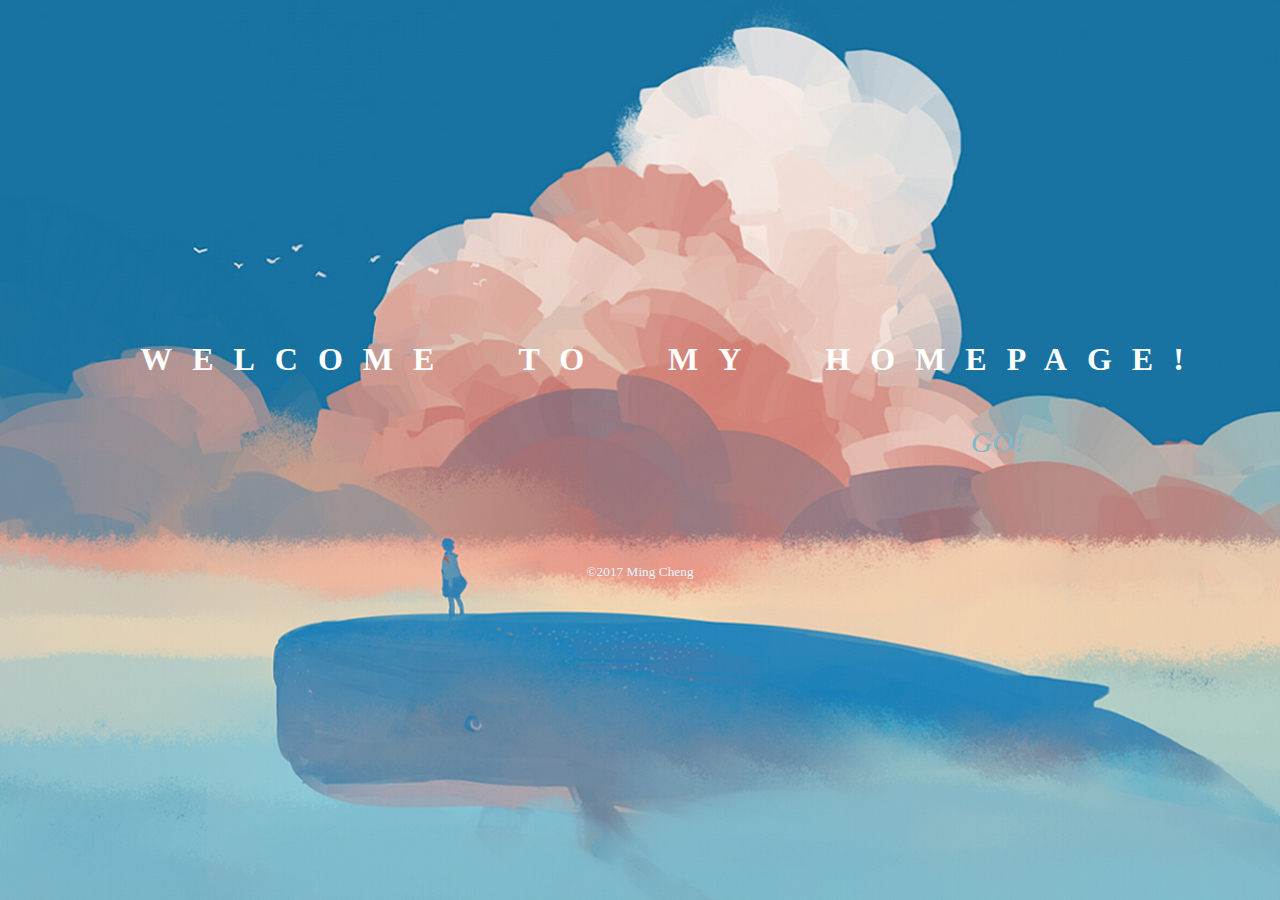
<file: index.html>
<!DOCTYPE html> 

<html> 

<head> 

	<meta charset="utf-8"> 

	<title>1509743-Linkpage</title>

  	<link rel="stylesheet" href="linkpage.css"> 

	<meta http-equiv="refresh" content="3; URL=1509743-Homepage.html">

</head> 

<body>

<div id="welcome">

	<a href="1509743-Homepage.html"><h1>WELCOME</h1><h1>TO</h1><h1>MY</h1><h1>HOMEPAGE!</h1></a>

</div>

<div id="go">

	<a href="1509743-Homepage.html">GO!</a>

</div>

<footer id="foot">

	<small>&copy;2017 Ming Cheng</small>
	
</footer>

</body> 

</html>
</file>
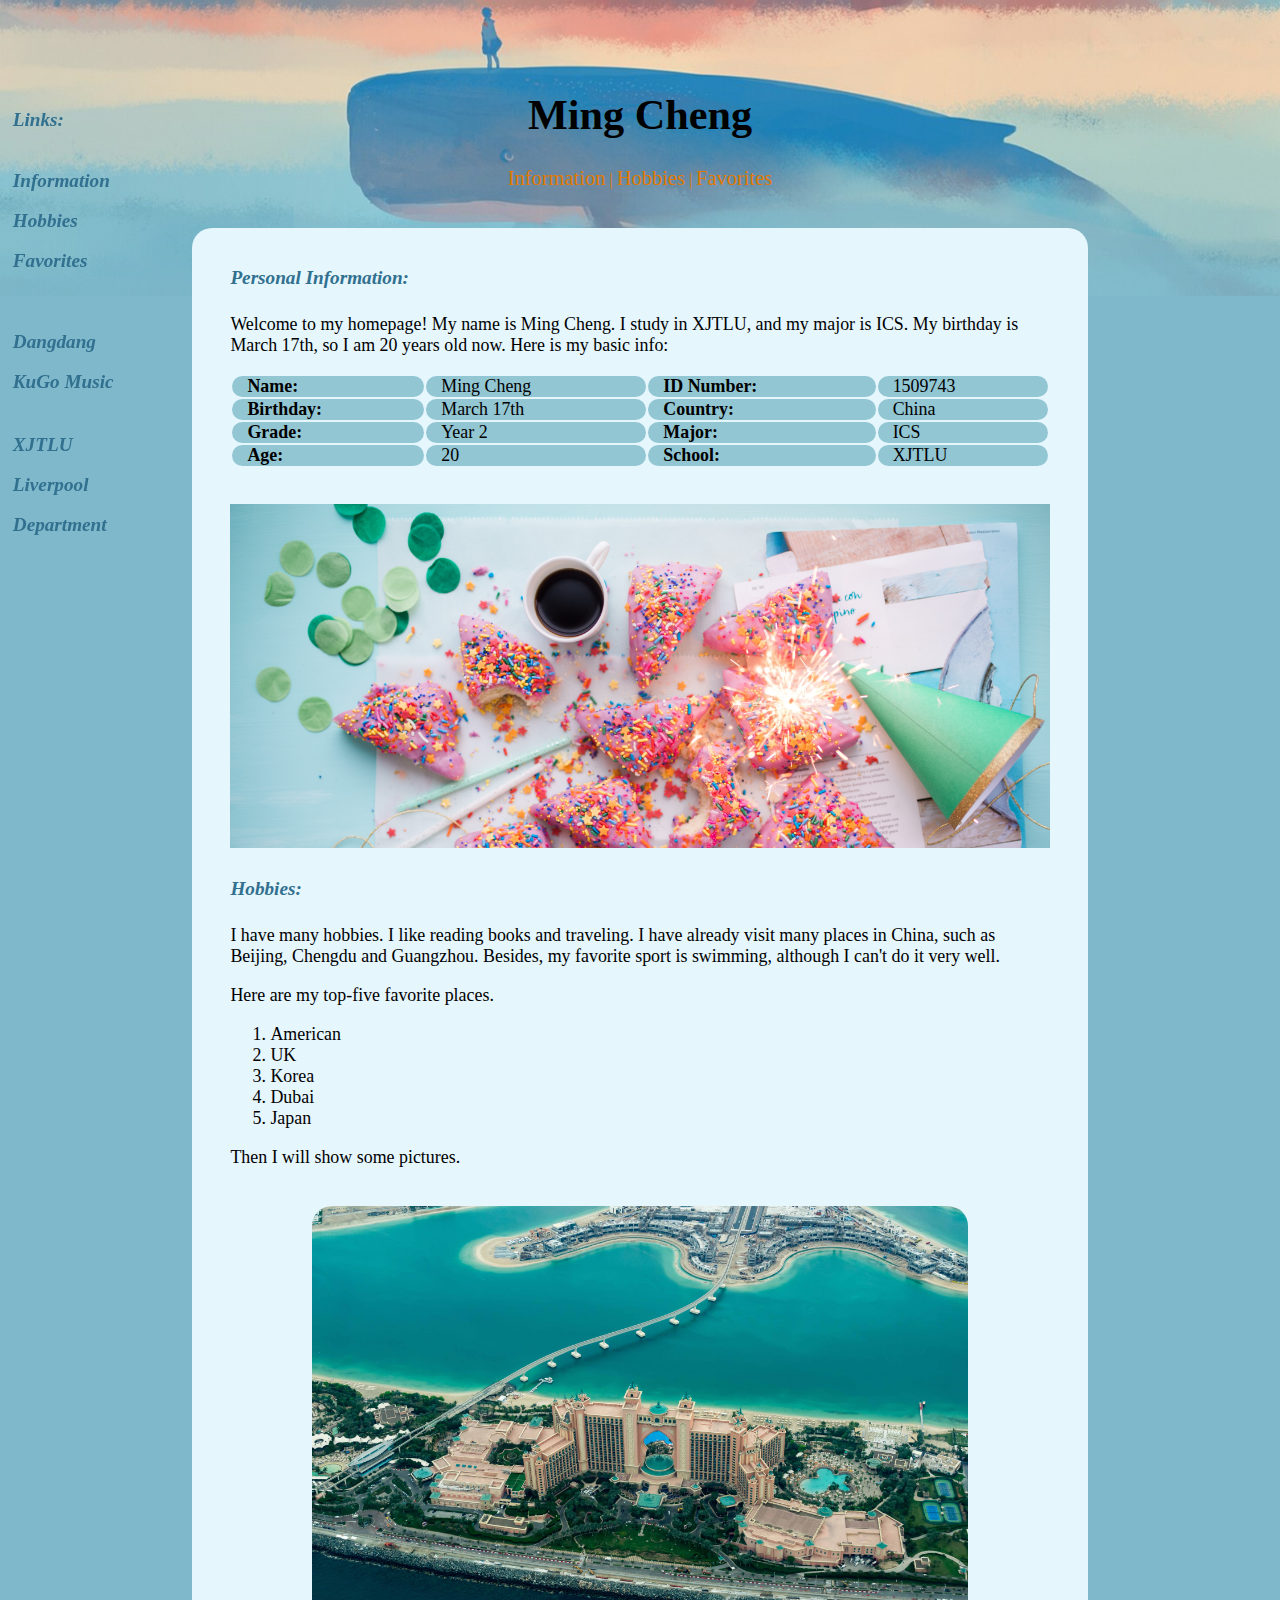
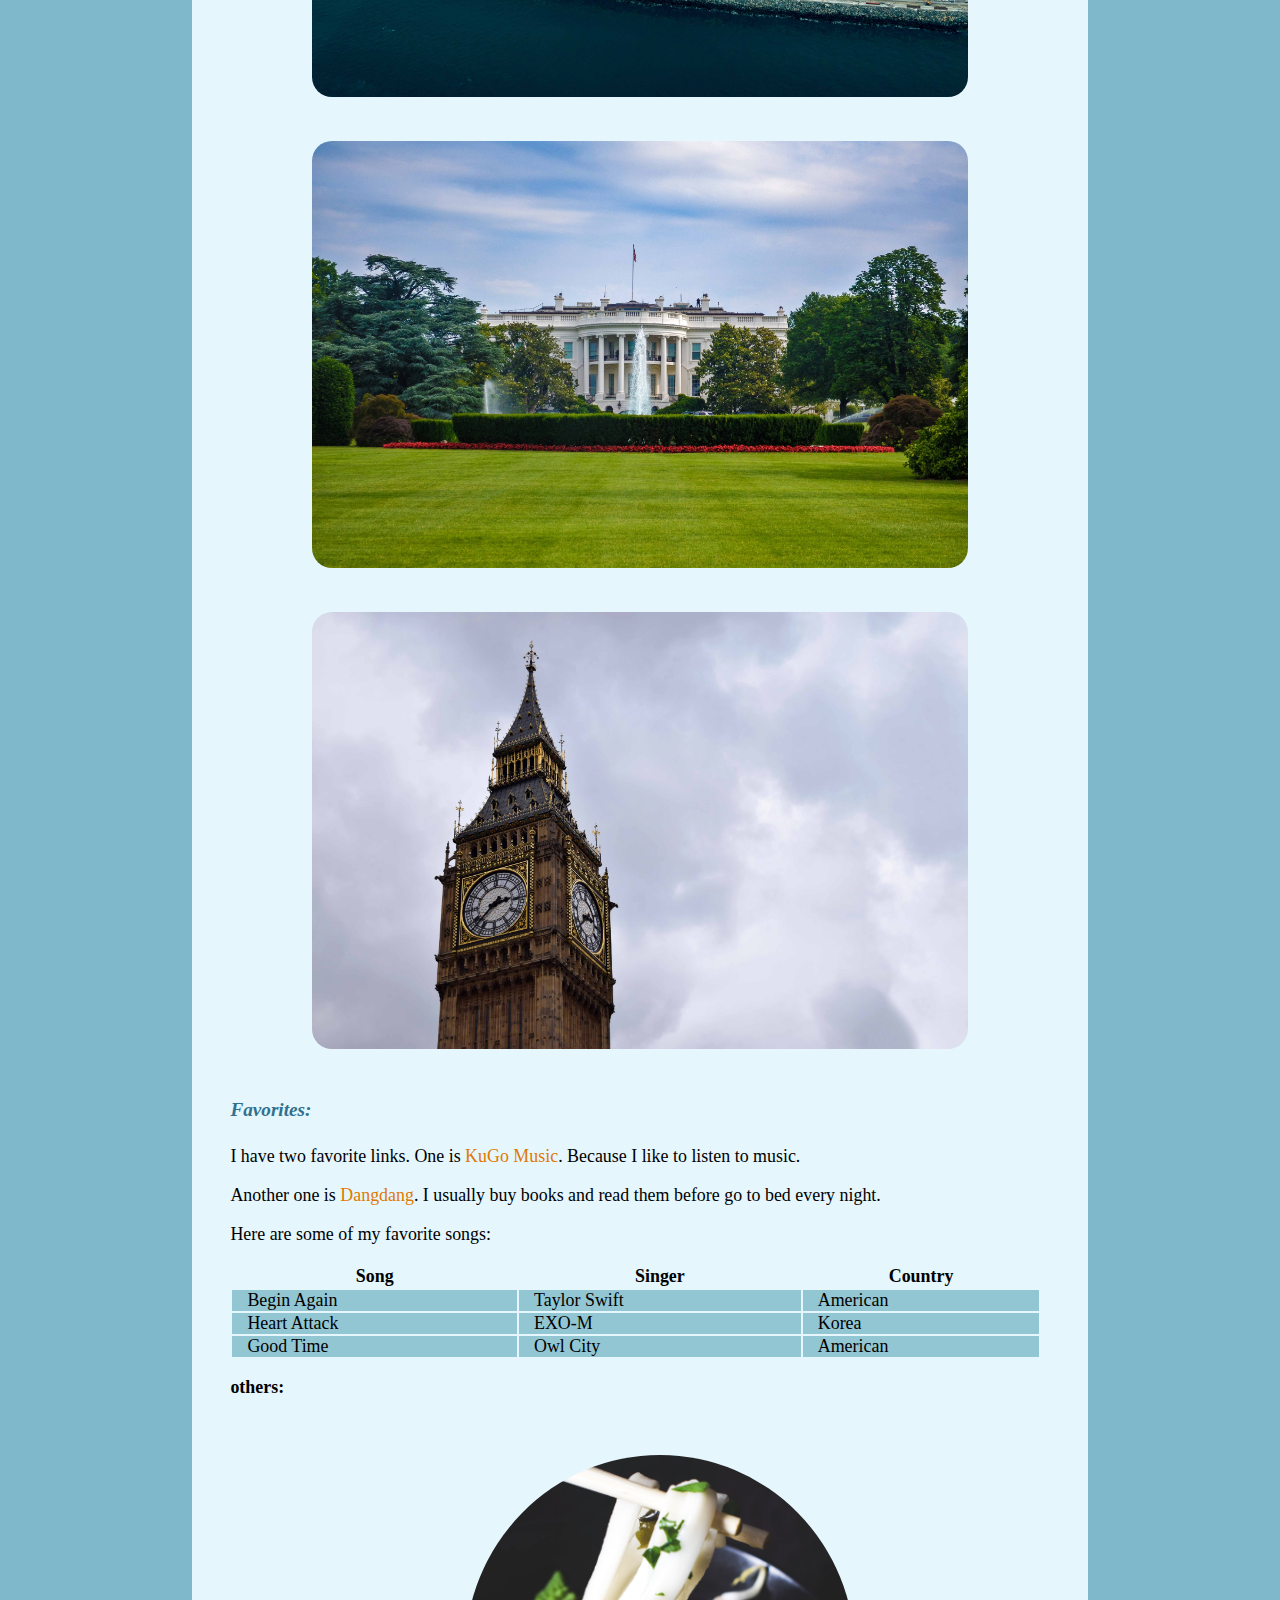
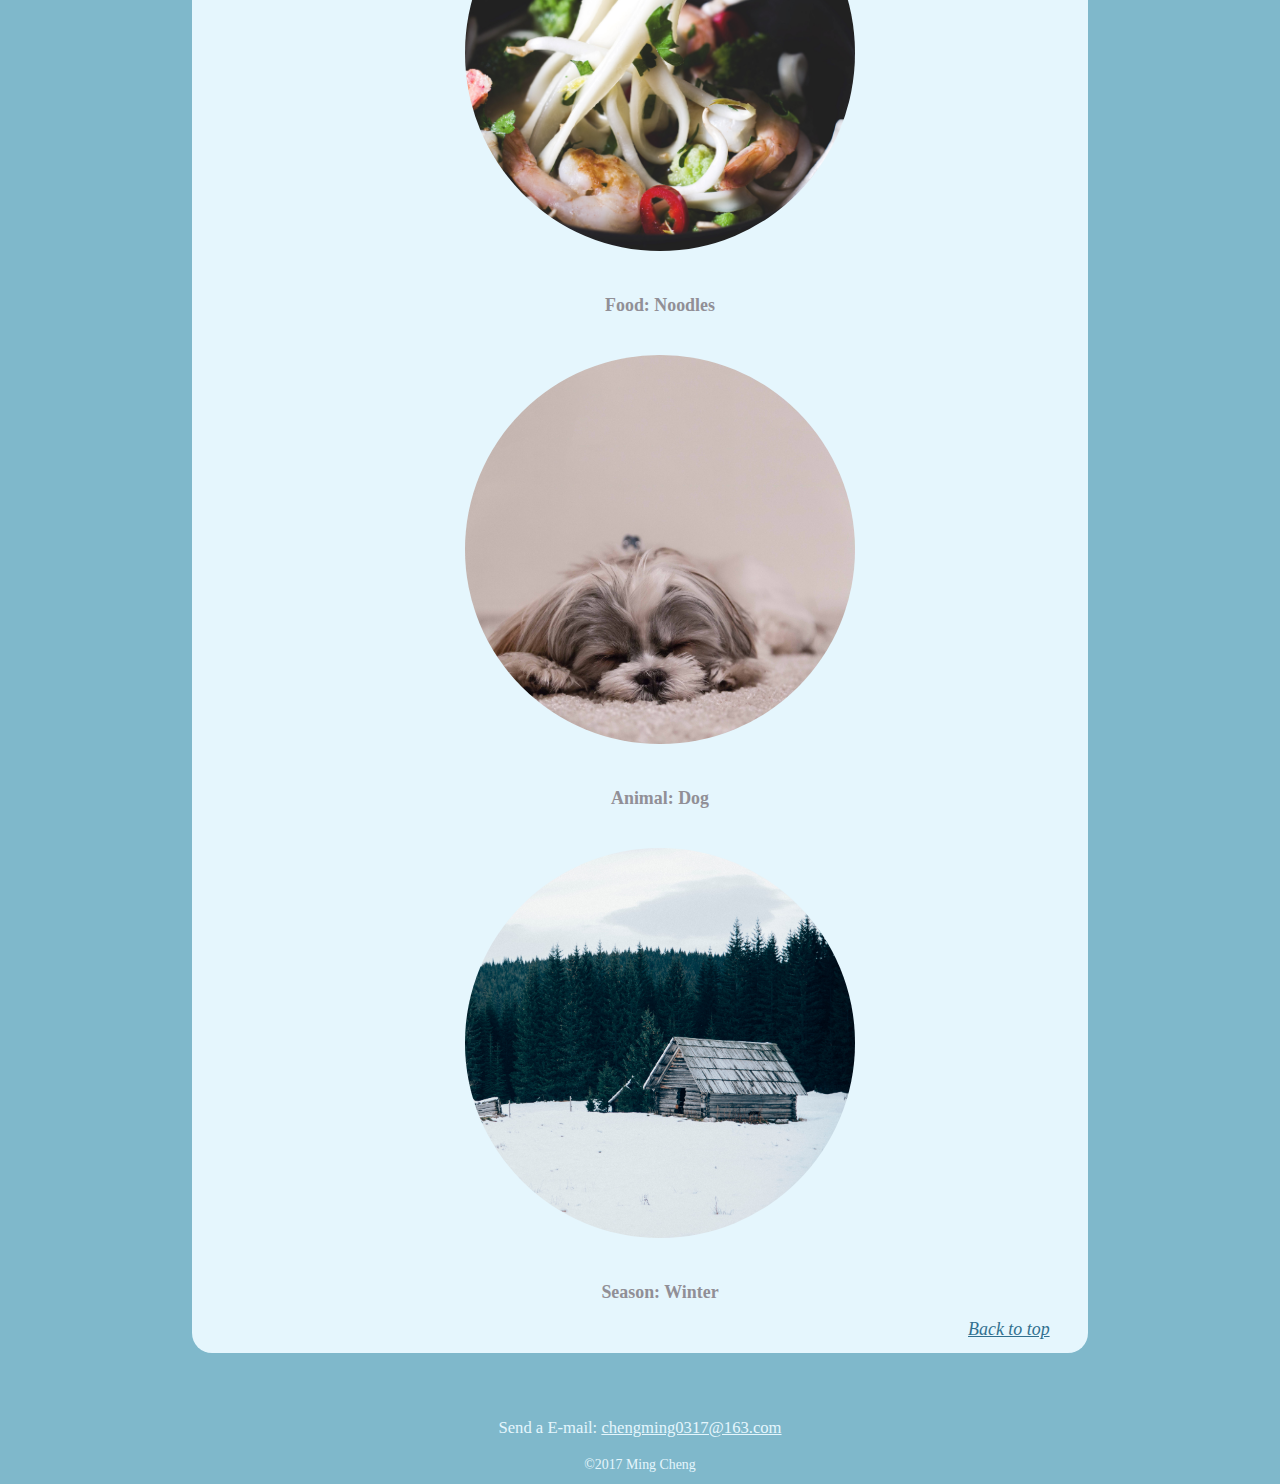
<file: 1509743-Homepage.html>
<!DOCTYPE html> 

<html lang="en"> 

<!--html head-->

<head> 

    <meta charset="utf-8"> 

    <title>1509743-Homepage</title> 

    <link rel="stylesheet" type="text/css" href="1509743-Homepage.css">

</head> 

<!--html body-->

<body><div id="background"><img src="bg1.jpg" alt="background"></div>

<!--body nevigation-->

<article id="nevigation">

	<h3>Links:</h3>

		<div class="basiclinks">

		<a href="#info">Information</a><br><br>

		<a href="#hobby">Hobbies</a><br><br>

		<a href="#favorite">Favorites</a><br><br>

		</div>

		<div class="basiclinks">

		<a href="http://www.dangdang.com">Dangdang</a><br><br>

		<a href="http://www.kugou.com">KuGo Music</a>

		</div>

		<div class="basiclinks">

		<a href="http://www.xjtlu.edu.cn/en/">XJTLU</a><br><br>

		<a href="https://www.liverpool.ac.uk/">Liverpool</a><br><br>

		<a href="http://www.xjtlu.edu.cn/en/departments/academic-departments/computer-science-and-software-engineering/">Department</a>

		</div>

</article>

<!--body header-->

<header id="head">

	<h1>Ming Cheng</h1>

    <span><a href="#info">Information</a></span>
    <span>|</span>
	<span><a href="#hobby">Hobbies</a></span>
	<span>|</span>		
	<span><a href="#favorite">Favorites</a></span>

</header>

<!--body body-->

<div id="article">

<!--body body info-->
	
	<section id="info">
		
		<h4>Personal Information:</h4>

		<p>Welcome to my homepage! My name is Ming Cheng. I study in XJTLU, and my major is ICS. My birthday is March 17th, so I am 20 years old now. Here is my basic info: </p>

		<table>    
					
			<tbody>

				<tr><td>Name:</td><td>Ming Cheng</td><td>ID Number:</td><td>1509743</td></tr>
				<tr><td>Birthday:</td><td>March 17th</td><td>Country:</td><td>China</td></tr>        
				<tr><td>Grade:</td><td>Year 2</td><td>Major:</td><td>ICS</td></tr>       
				<tr><td>Age:</td><td>20</td><td>School:</td><td>XJTLU</td></tr>

			</tbody>  
					
		</table><br><br>

			<img src="birthday1.jpg" alt="birthday">

	</section>

<!--body body hobby-->

	<section id="hobby">

		<h4>Hobbies:</h4> 

		<p>I have many hobbies. I like reading books and traveling. 
		I have already visit many places in China, such as Beijing, Chengdu and Guangzhou. Besides, my favorite sport is swimming, although I can't do it very well.</p>

	    <p>Here are my top-five favorite places.</p>

		<ol>
      		<li>American</li>     
      		<li>UK</li>     
      		<li>Korea</li>
      		<li>Dubai</li>
      		<li>Japan</li>
		</ol> 

		<p>Then I will show some pictures.</p>

		<div id="img">

		<img src="dubai.jpg" alt="Dubai">
		
		<img src="america.jpg" alt="American">
		
		<img src="uk.jpg" alt="UK">

		</div>

	</section>

<!--body body favorite-->

	<section id="favorite">

		<h4>Favorites:</h4>

		<p>I have two favorite links. One is <a href="http://www.kugou.com">KuGo Music</a>. Because I like to listen to music.</p>

		<p>Another one is <a href="http://www.dangdang.com">Dangdang</a>. I usually buy books and read them before go to bed every night.</p>

		<p>Here are some of my favorite songs:</p>

		<table>

            <thead>

                <tr> 
                   	<th>Song</th> 
                    <th>Singer</th> 
                    <th>Country</th> 
                </tr>

            </thead>

            <tbody> 

                <tr> 
                    <td>Begin Again</td> 
                    <td>Taylor Swift</td> 
                    <td>American</td> 
                </tr>

                <tr> 
                    <td>Heart Attack</td> 
                    <td>EXO-M</td> 
                    <td>Korea</td>  
                </tr>

                <tr> 
                    <td>Good Time</td> 
                    <td>Owl City</td> 
                    <td>American</td>  
                </tr>

            </tbody>

		</table> 

		<p><b>others:</b></p>

	<ul>        
		<li><img src="noodle.jpg" alt="noodles"></li>
      	<li>Food: Noodles</li>
      	<li><img src="dog.jpg" alt="dog"></li>
      	<li>Animal: Dog</li>   
      	<li><img src="winter.jpg" alt="winter"></li> 
      	<li>Season: Winter</li>     
	</ul> 

	</section>

<!--body body backtotop-->

	<div id="top">

		<a href="#background">Back to top</a>

	</div>

</div>

<!--body footer-->

<footer id="foot">
	
	<p>Send a E-mail: <a href="mailto:chengming0317@163.com">chengming0317@163.com</a></p>
	<small>&copy;2017 Ming Cheng</small>

</footer>

</body> 

</html>
</file>
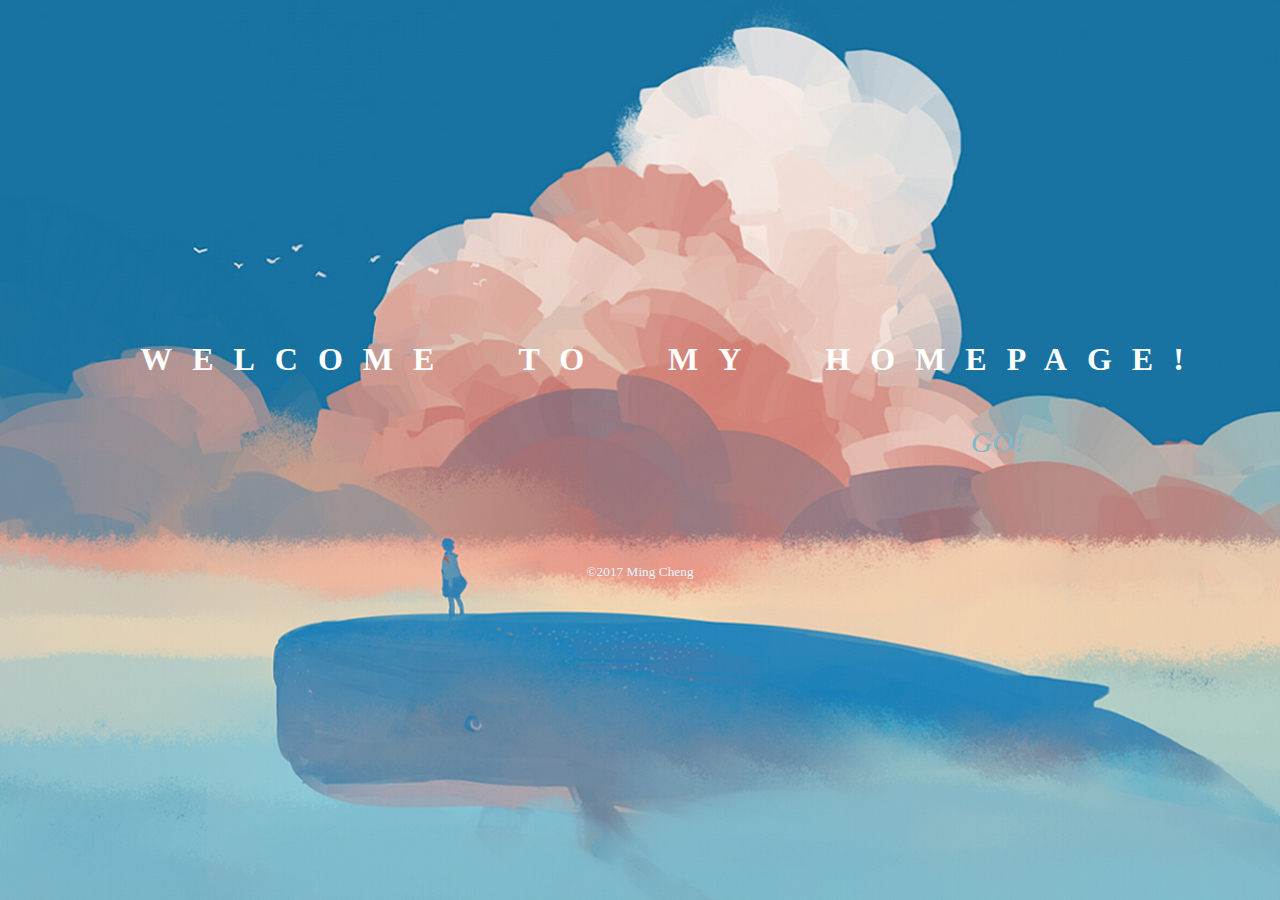
<file: linkpage.html>
<!DOCTYPE html> 

<html> 

<head> 

	<meta charset="utf-8"> 

	<title>1509743-Linkpage</title>

  	<link rel="stylesheet" href="linkpage.css"> 

</head> 

<body>

<div id="welcome">

	<a href="1509743-Homepage.html"><h1>WELCOME</h1><h1>TO</h1><h1>MY</h1><h1>HOMEPAGE!</h1></a>

</div>

<div id="go">

	<a href="1509743-Homepage.html">GO!</a>

</div>

<footer id="foot">

	<small>&copy;2017 Ming Cheng</small>
	
</footer>

</body> 

</html>
</file>
<file: linkpage.css>
body{
	margin: 0;
	background-image:url(bg.jpg);
	background-repeat:no-repeat;
	background-attachment:fixed;
	background-position: center;
	background-size: cover; 
	overflow-y: hidden;
	overflow-x: hidden;
}
#welcome{
	color:white;
	padding-top: 25%; 
   	text-align: center;
}
#welcome a{
	text-decoration:none;
}
#foot{
	text-align: center;
	padding-top: 8%;
}
#foot small{
	color: #E5F6FD;
	padding: 10px;
}
h1{
	padding-left: 5%; 
	display: inline-block;
	letter-spacing: 20px; 
	color: white;
	size: 50px;
	font-family: Georgia, "Times New Roman", 
        Times, serif;
}
#go{
	text-align: right;
	margin-right: 20%;
	margin-top: 2%; 
}
#go a{
	color:#7FB8CB;
	font-style:italic;
	font-family: Georgia, "Times New Roman", 
        Times, serif;
    font-size: 30px;
    text-decoration:none; 
}
#go a:hover{
	color: white;
}

@media (max-width: 700px) { 
  	h1{ 
    	display: block;
    	text-align: center;
    	margin-top:0%;
  	} 
}
</file>
<file: 1509743-Homepage.css>
/*htmlbody*/
body{
	background-attachment: fixed;
	background-color: #7FB8CB;
	margin: 0px;
	font-family: didot,times,helvetica,arial;
}
#background{
	position: absolute;
	z-index:-1;
	left:0px;
	top: 0px;
}
#background img{
	width: 100%;
	height:100%;
}
/*head*/
#head{
	text-align: center;
	margin-top:7%;
}
#head h1{
    font-size: 3.3vw;
}
#head a {
	font-size: 1.6vw;
	color:#e17900;
	text-decoration:none; 
}
#head a:hover { 
	color:#7FB8CB;
} 
#head span {
	color:#e17900;
}
/*nevigation*/
#nevigation{
	position: center;
	width: 8%;
	padding:0% 1%;
	float:left;
    position: fixed;
    z-index: 100;
}
#nevigation a{
	color:rgba(49, 112, 143, 1);
	text-decoration:none;
	font-style: italic;
	font-weight: bold;
	font-size: 1.5vw;
}
#nevigation h3{
	color:rgba(49, 112, 143, 1);
	font-style: italic;
	font-size: 1.5vw;
}
#nevigation a:hover{
	color:#D3867C;
}
.basiclinks{
	padding: 20% 0%;
}
/*htmlbody body*/
#article{
	position: center;
	border-radius: 20px;
	background:#E5F6FD;
	background-size: 100% auto;
	padding:1% 3%;
	margin:3% 15%; 
}
#article p{
	font-size: 1.4vw;
}
#article h4{
	color:rgba(49, 112, 143, 1);
	font-style:italic;
	font-family: Georgia, "Times New Roman", 
        Times, serif;
    font-size: 1.5vw;
}
/*htmlbody body info*/
#info table{
	width:100%;
	border:0;
	background:#E5F6FD;
	border-radius:20px;
}
#info table td{
	background:#92C6D3;
	border-radius: 20px;
	padding:0px 15px;
	font-size: 1.4vw;
}
#info table td:nth-child(odd){
	font-weight:bold;
	font-family: Georgia, "Times New Roman", 
        Times, serif;
}
#info img{
	width: 100%;
}
/*htmlbody body hobby*/
#hobby li{
	font-size: 1.4vw;
}
#img{
	text-align: center;
}
#img img{
	width: 80%;
	margin: 20px;
	border-radius: 20px;
}
/*htmlbody body favorite*/
#favorite a{
	color:#e17900;
	text-decoration:none;
}
#favorite a:hover{
	color:rgba(49, 112, 143, 1);
}
#favorite table{
	width:99%;
	border:1;
	background:#E5F6FD;
}
#favorite table thead{
	font-family: Georgia, "Times New Roman", 
        Times, serif;
    font-size: 1.4vw;
}
#favorite table td{
	background:#92C6D3;
	padding:0px 15px;
	font-size: 1.4vw;
}
#favorite table td:nth-child(odd){
	font-weight:normal;
}
#favorite ul{
	list-style-type: none; 
}
#favorite li{
	text-align: center;
	font-family: Georgia, "Times New Roman", 
        Times, serif;
    font-weight: bold;
    color: #918F96;
    font-size: 1.4vw;
}
#favorite img{
	width: 50%;
	height: 50%;
	border-radius: 50%;
	margin: 5% 0%;
}
/*backtotop*/
#top{
	text-align: right;
}
#top a{
	color:rgba(49, 112, 143, 1);
	font-style:italic;
	font-family: Georgia, "Times New Roman", 
        Times, serif;
    font-size: 1.4vw;
}
/*foot*/
#foot{
	text-align: center;
	color: #E5F6FD;
	padding: 10px;
	font-size: 1.3vw;
}
#foot a{
	color:#E5F6FD;
}
</file>
